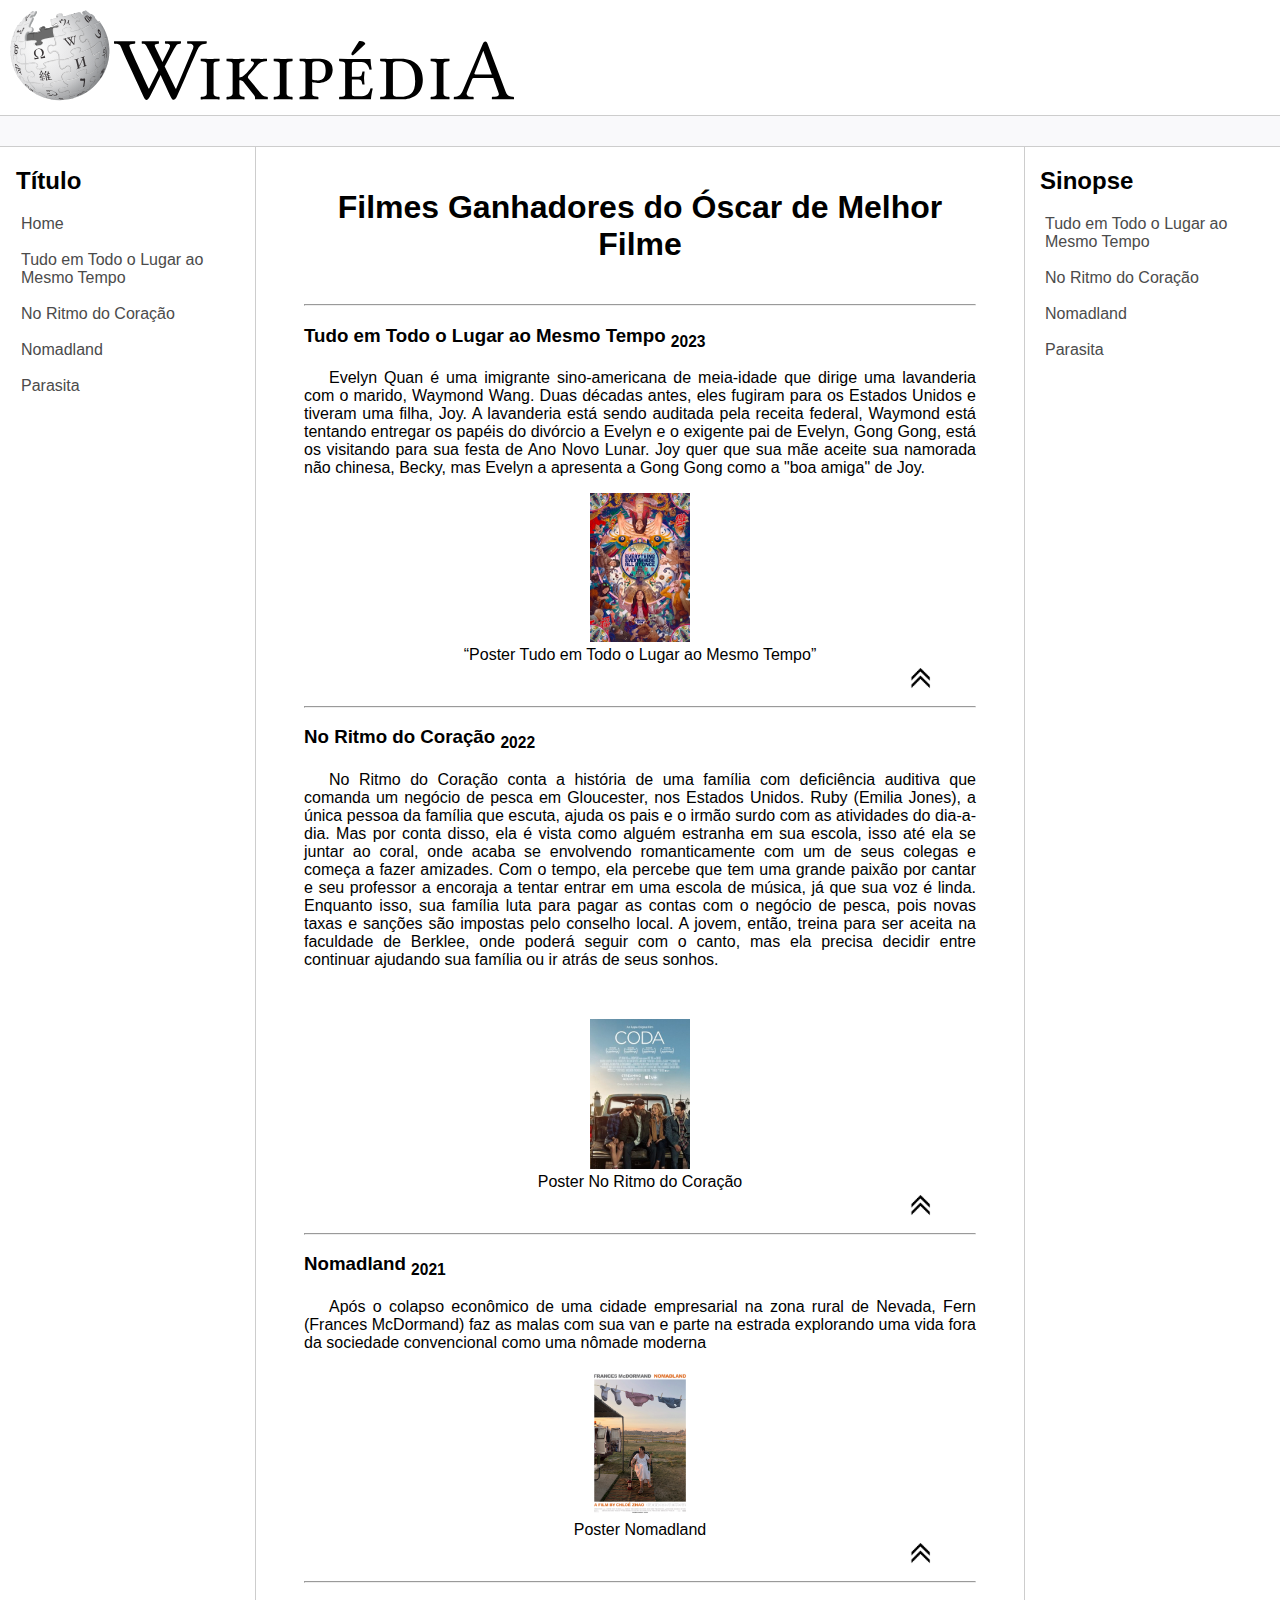
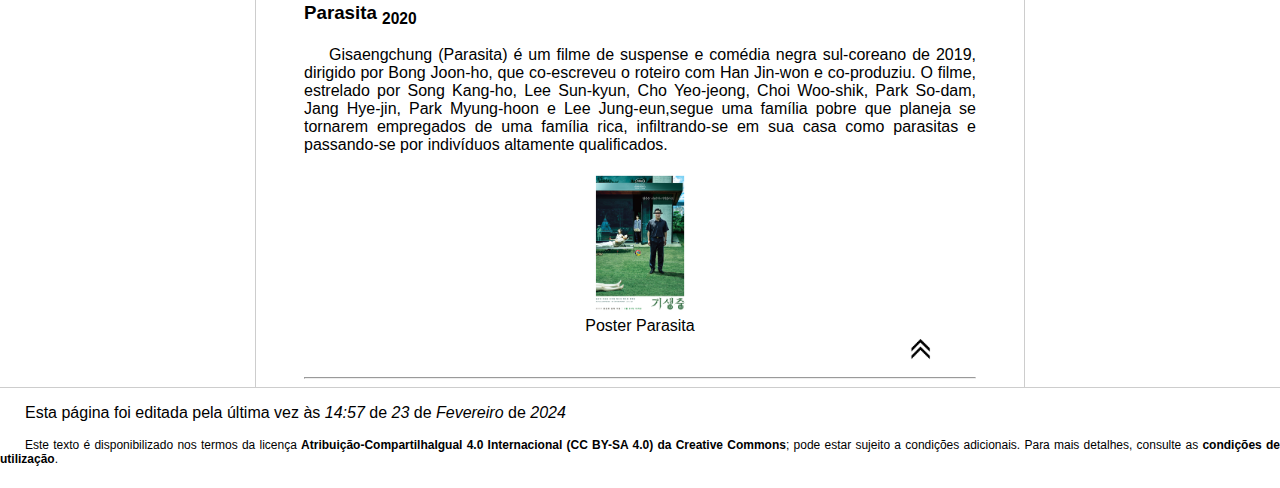
<file: index.html>
<!DOCTYPE html>
<html lang="pt-br">
<head>
    <meta charset="UTF-8">
    <meta name="viewport" content="width=device-width, initial-scale=1.0">
    <title>Pagina Principal</title>
    <link rel="stylesheet" href="assets/css/style.css">
</head>
<body>
    <header id="header">   
        <section class="logo">
            <img src="assets/images/Wikipedia-logo-v2.svg" width="100" alt="Logotipo Wikipedia">
            <img src="assets/images/logo.svg" width="400" alt="Wikipedia"/>
        </section>
    </header>

    <div class="bar"></div>

    <section class="content">
        <nav class="sidebar">
            <h2>Título</h2>
            <ul>
                <li><a href="index.html">Home</a></li><br>
                <li><a href="all.html">Tudo em Todo o Lugar ao Mesmo Tempo</a></li><br>
                <li><a href="rhythm.html">No Ritmo do Coração</a></li><br>
                <li><a href="noma.html">Nomadland</a></li><br>
                <li><a href="para.html">Parasita</a></li><br>
            </ul>
        </nav>

        <main class="main">
            <h1 id="title" style="text-align: center; padding: 20px 0;">Filmes Ganhadores do Óscar de Melhor Filme </h1>
            <hr id="all">

            <h3 >Tudo em Todo o Lugar ao Mesmo Tempo <sub>2023</sub></h3>
            <p>Evelyn Quan é uma imigrante sino-americana de meia-idade que dirige uma lavanderia com o marido, Waymond Wang. Duas décadas antes, eles fugiram para os Estados Unidos e tiveram uma filha, Joy. A lavanderia está sendo auditada pela receita federal, Waymond está tentando entregar os papéis do divórcio a Evelyn e o exigente pai de Evelyn, Gong Gong, está os visitando para sua festa de Ano Novo Lunar. Joy quer que sua mãe aceite sua namorada não chinesa, Becky, mas Evelyn a apresenta a Gong Gong como a "boa amiga" de Joy.</p>
            <figure>
                <img src="assets/images/Everything_poster.jpg" width="100" alt="poster do filme do Tudo em Todo o Lugar ao Mesmo Tempo">
                <figcaption><q>Poster Tudo em Todo o Lugar ao Mesmo Tempo</q></figcaption>
                <a href="#header" style="float: right;"><img style="width: 30px;" src="assets/images/seta-cima.png" alt="Click para voltar ao início da tela" srcset=""></a>
            </figure><br>
            <hr id="rhythm">

            <h3 >No Ritmo do Coração <sub>2022</sub></h3>
            <p>No Ritmo do Coração conta a história de uma família com deficiência auditiva que comanda um negócio de pesca em Gloucester, nos Estados Unidos. Ruby (Emilia Jones), a única pessoa da família que escuta, ajuda os pais e o irmão surdo com as atividades do dia-a-dia. Mas por conta disso, ela é vista como alguém estranha em sua escola, isso até ela se juntar ao coral, onde acaba se envolvendo romanticamente com um de seus colegas e começa a fazer amizades. Com o tempo, ela percebe que tem uma grande paixão por cantar e seu professor a encoraja a tentar entrar em uma escola de música, já que sua voz é linda. Enquanto isso, sua família luta para pagar as contas com o negócio de pesca, pois novas taxas e sanções são impostas pelo conselho local. A jovem, então, treina para ser aceita na faculdade de Berklee, onde poderá seguir com o canto, mas ela precisa decidir entre continuar ajudando sua família ou ir atrás de seus sonhos.</p><br>
            <figure>
                <img src="assets/images/Coda_poster.jpg" width="100" alt="poster do filme do No Ritmo do Coração ">
                <figcaption>Poster No Ritmo do Coração</figcaption>
                <a href="#header" style="float: right;"><img style="width: 30px;" src="assets/images/seta-cima.png" alt="Click para voltar ao início da tela" srcset=""></a>
            </figure><br>
            <hr id="noma">

            <h3>Nomadland <sub>2021</sub></h3>
            <p>Após o colapso econômico de uma cidade empresarial na zona rural de Nevada, Fern (Frances McDormand) faz as malas com sua van e parte na estrada explorando uma vida fora da sociedade convencional como uma nômade moderna</p>
            <figure>
                <img src="assets/images/Nomadland_poster.png" width="100" alt="poster do filme do Nomadland">
                <figcaption>Poster Nomadland</figcaption>
                <a href="#header" style="float: right;"><img style="width: 30px;" src="assets/images/seta-cima.png" alt="Click para voltar ao início da tela" srcset=""></a>
            </figure><br>
            <hr id="para">

            <h3>Parasita <sub>2020</sub></h3>
            <p>Gisaengchung (Parasita) é um filme de suspense e comédia negra sul-coreano de 2019, dirigido por Bong Joon-ho, que co-escreveu o roteiro com Han Jin-won e co-produziu. O filme, estrelado por Song Kang-ho, Lee Sun-kyun, Cho Yeo-jeong, Choi Woo-shik, Park So-dam, Jang Hye-jin, Park Myung-hoon e Lee Jung-eun,segue uma família pobre que planeja se tornarem empregados de uma família rica, infiltrando-se em sua casa como parasitas e passando-se por indivíduos altamente qualificados.</p>
            <figure>
                <img src="assets/images/Parasite_poster.jpg" width="100" alt="poster do filme do Parasita">
                <figcaption>Poster Parasita</figcaption>
                <a href="#header" style="float: right;"><img style="width: 30px;" src="assets/images/seta-cima.png" alt="Click para voltar ao início da tela" srcset=""></a>
            </figure><br>
            <hr>

        </main>

        <article class="anchors">
            <h2>Sinopse</h2>
            <nav>
            <ul>
                <li><a href="#all">Tudo em Todo o Lugar ao Mesmo Tempo</a></li><br>
                <li><a href="#rhythm">No Ritmo do Coração</a></li><br>
                <li><a href="#noma">Nomadland</a></li><br>
                <li><a href="#para">Parasita</a></li><br>
            </ul>
            </nav>
        </article>
    </section>

    <footer class="footer">
        <section>
            <p>Esta página foi editada pela última vez às <i>14:57</i> de <i>23</i> de <i>Fevereiro</i> de <i>2024</i> </p>
            <p style="font-size: 12px;">Este texto é disponibilizado nos termos da licença <b>Atribuição-CompartilhaIgual 4.0 Internacional (CC BY-SA 4.0) da Creative Commons</b>; pode estar sujeito a condições adicionais. Para mais detalhes, consulte as <b>condições de utilização</b>.</p>
        </section>  
    </footer>
</body>
</html>
</file>
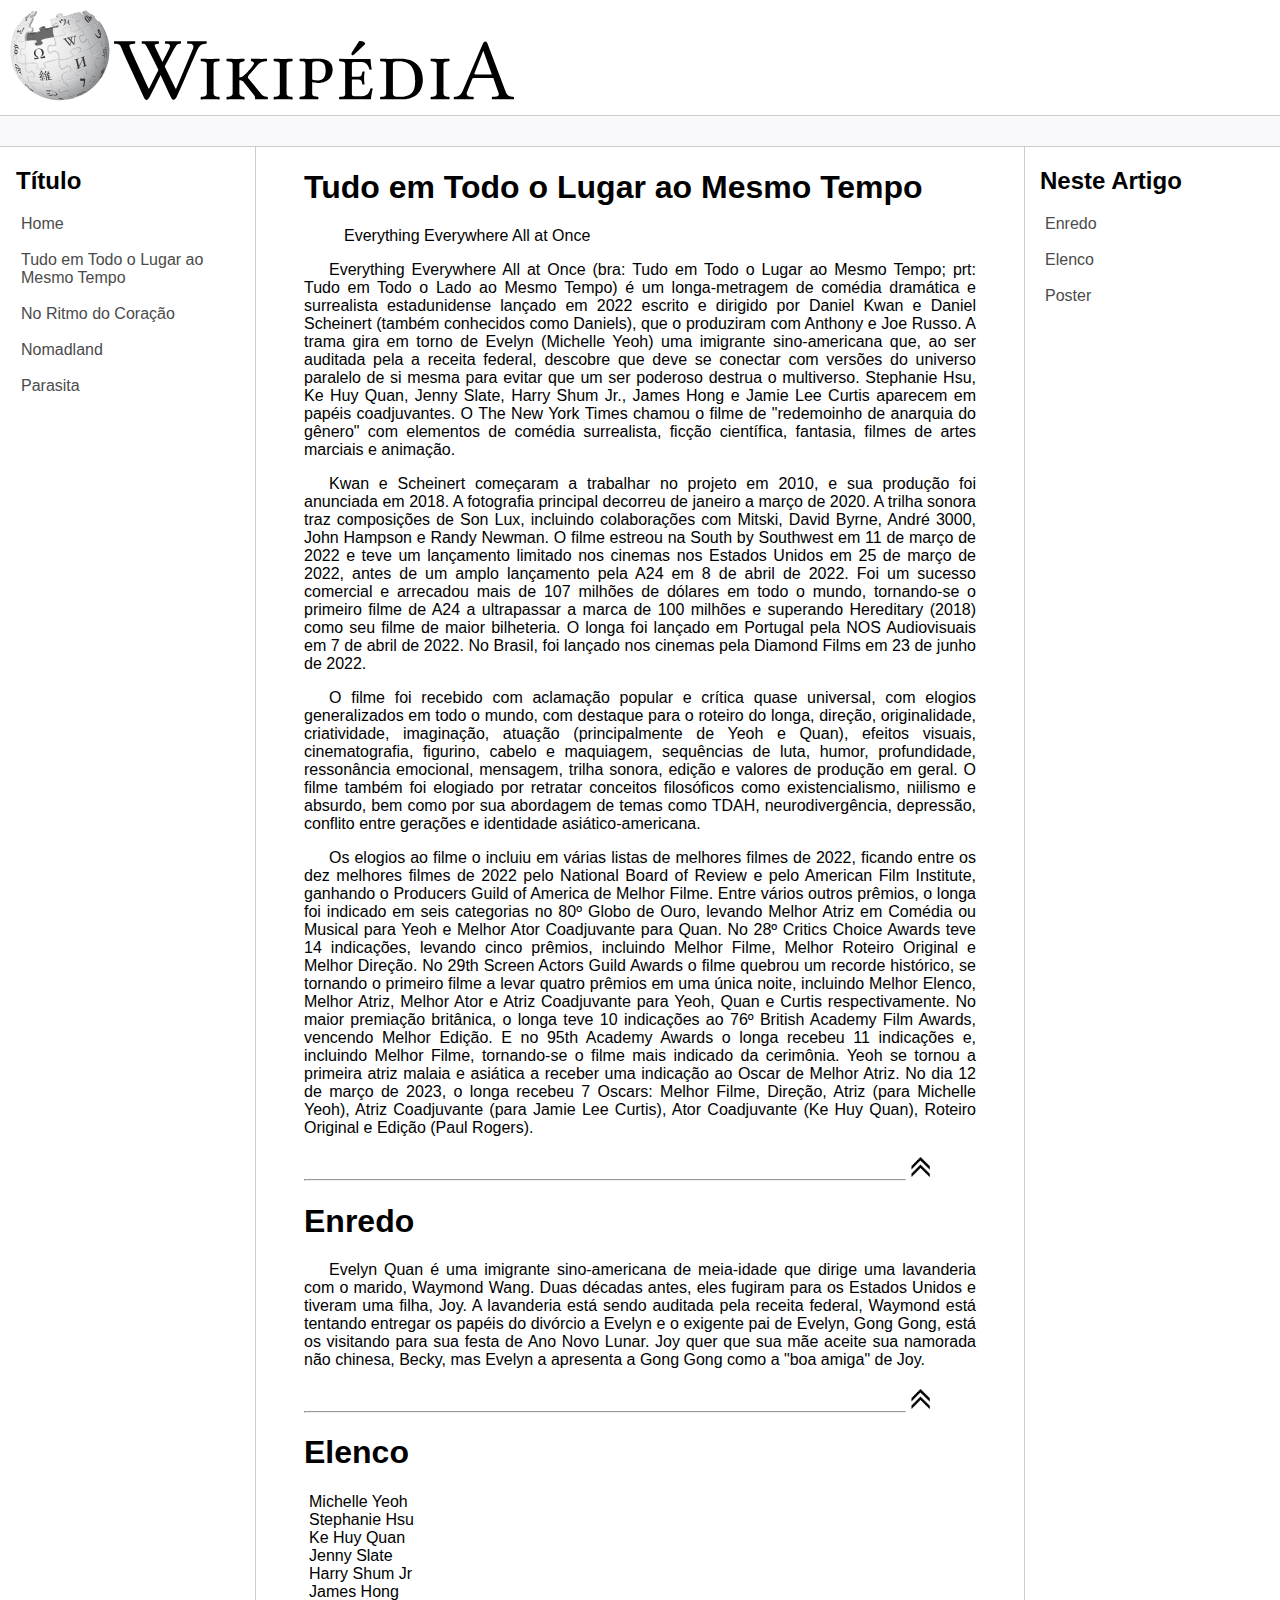
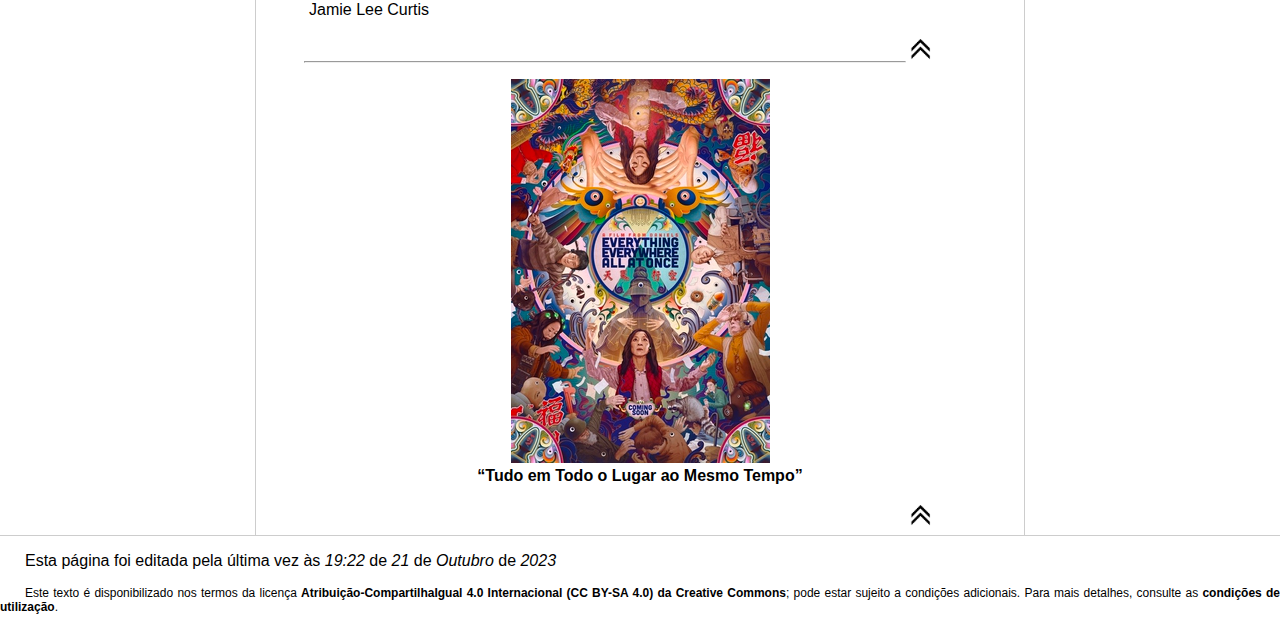
<file: all.html>
<!DOCTYPE html>
<html lang="pt-br">
<head>
    <meta charset="UTF-8">
    <meta http-equiv="X-UA-Compatible" content="IE=edge">
    <meta name="viewport" content="width=device-width, initial-scale=1.0">
    <title>Tudo em Todo o Lugar ao Mesmo Tempo</title>
    <link rel="stylesheet" href="assets/css/style.css">
</head>
<body>

    <header id="header">   
        <section class="logo">
            <img src="assets/images/Wikipedia-logo-v2.svg" width="100" alt="Logotipo Wikipedia"/>
            <img src="assets/images/logo.svg" width="400"/>
        </section>
    </header>

    <div class="bar"></div>

    <section class="content">
        <nav class="sidebar">
            <h2>Título</h2>
                <ul>
                    <li><a href="index.html">Home</a></li><br>
                    <li><a href="all.html">Tudo em Todo o Lugar ao Mesmo Tempo</a></li><br>
                    <li><a href="rhythm.html">No Ritmo do Coração</a></li><br>
                    <li><a href="noma.html">Nomadland</a></li><br>
                    <li><a href="para.html">Parasita</a></li><br>
                </ul>
        </nav>

        <main class="main">
            <h1>Tudo em Todo o Lugar ao Mesmo Tempo</h1>
            <blockquote>Everything Everywhere All at Once</blockquote>

            <p>Everything Everywhere All at Once (bra: Tudo em Todo o Lugar ao Mesmo Tempo; prt: Tudo em Todo o Lado ao Mesmo Tempo) é um longa-metragem de comédia dramática e surrealista estadunidense lançado em 2022 escrito e dirigido por Daniel Kwan e Daniel Scheinert (também conhecidos como Daniels), que o produziram com Anthony e Joe Russo. A trama gira em torno de Evelyn (Michelle Yeoh) uma imigrante sino-americana que, ao ser auditada pela a receita federal, descobre que deve se conectar com versões do universo paralelo de si mesma para evitar que um ser poderoso destrua o multiverso. Stephanie Hsu, Ke Huy Quan, Jenny Slate, Harry Shum Jr., James Hong e Jamie Lee Curtis aparecem em papéis coadjuvantes. O The New York Times chamou o filme de "redemoinho de anarquia do gênero" com elementos de comédia surrealista, ficção científica, fantasia, filmes de artes marciais e animação.</p>

            <p>Kwan e Scheinert começaram a trabalhar no projeto em 2010, e sua produção foi anunciada em 2018. A fotografia principal decorreu de janeiro a março de 2020. A trilha sonora traz composições de Son Lux, incluindo colaborações com Mitski, David Byrne, André 3000, John Hampson e Randy Newman. O filme estreou na South by Southwest em 11 de março de 2022 e teve um lançamento limitado nos cinemas nos Estados Unidos em 25 de março de 2022, antes de um amplo lançamento pela A24 em 8 de abril de 2022. Foi um sucesso comercial e arrecadou mais de 107 milhões de dólares em todo o mundo, tornando-se o primeiro filme de A24 a ultrapassar a marca de 100 milhões e superando Hereditary (2018) como seu filme de maior bilheteria. O longa foi lançado em Portugal pela NOS Audiovisuais em 7 de abril de 2022. No Brasil, foi lançado nos cinemas pela Diamond Films em 23 de junho de 2022.</p>

            <p>O filme foi recebido com aclamação popular e crítica quase universal, com elogios generalizados em todo o mundo, com destaque para o roteiro do longa, direção, originalidade, criatividade, imaginação, atuação (principalmente de Yeoh e Quan), efeitos visuais, cinematografia, figurino, cabelo e maquiagem, sequências de luta, humor, profundidade, ressonância emocional, mensagem, trilha sonora, edição e valores de produção em geral. O filme também foi elogiado por retratar conceitos filosóficos como existencialismo, niilismo e absurdo, bem como por sua abordagem de temas como TDAH, neurodivergência, depressão, conflito entre gerações e identidade asiático-americana.</p>

            <p>Os elogios ao filme o incluiu em várias listas de melhores filmes de 2022, ficando entre os dez melhores filmes de 2022 pelo National Board of Review e pelo American Film Institute, ganhando o Producers Guild of America de Melhor Filme. Entre vários outros prêmios, o longa foi indicado em seis categorias no 80º Globo de Ouro, levando Melhor Atriz em Comédia ou Musical para Yeoh e Melhor Ator Coadjuvante para Quan. No 28º Critics Choice Awards teve 14 indicações, levando cinco prêmios, incluindo Melhor Filme, Melhor Roteiro Original e Melhor Direção. No 29th Screen Actors Guild Awards o filme quebrou um recorde histórico, se tornando o primeiro filme a levar quatro prêmios em uma única noite, incluindo Melhor Elenco, Melhor Atriz, Melhor Ator e Atriz Coadjuvante para Yeoh, Quan e Curtis respectivamente. No maior premiação britânica, o longa teve 10 indicações ao 76º British Academy Film Awards, vencendo Melhor Edição. E no 95th Academy Awards o longa recebeu 11 indicações e, incluindo Melhor Filme, tornando-se o filme mais indicado da cerimônia. Yeoh se tornou a primeira atriz malaia e asiática a receber uma indicação ao Oscar de Melhor Atriz. No dia 12 de março de 2023, o longa recebeu 7 Oscars: Melhor Filme, Direção, Atriz (para Michelle Yeoh), Atriz Coadjuvante (para Jamie Lee Curtis), Ator Coadjuvante (Ke Huy Quan), Roteiro Original e Edição (Paul Rogers).</p>
            <figure>
                <a href="#header" style="float: right;"><img style="width: 30px;" src="assets/images/seta-cima.png" alt="Click para voltar ao início da tela" /></a>
            </figure><br>
            <hr id="plot">

            <h1>Enredo</h1>
            <p>Evelyn Quan é uma imigrante sino-americana de meia-idade que dirige uma lavanderia com o marido, Waymond Wang. Duas décadas antes, eles fugiram para os Estados Unidos e tiveram uma filha, Joy. A lavanderia está sendo auditada pela receita federal, Waymond está tentando entregar os papéis do divórcio a Evelyn e o exigente pai de Evelyn, Gong Gong, está os visitando para sua festa de Ano Novo Lunar. Joy quer que sua mãe aceite sua namorada não chinesa, Becky, mas Evelyn a apresenta a Gong Gong como a "boa amiga" de Joy.</p>
            <figure>
                <a href="#header" style="float: right;"><img style="width: 30px;" src="assets/images/seta-cima.png" alt="Click para voltar ao início da tela" /></a>
            </figure><br>
            <hr id="cast">

            <h1>Elenco</h1>
            <ul>
                <li>Michelle Yeoh</li>
                <li>Stephanie Hsu</li>
                <li>Ke Huy Quan</li>
                <li>Jenny Slate</li>
                <li>Harry Shum Jr</li>
                <li>James Hong</li>
                <li>Jamie Lee Curtis</li>
            </ul>
            <figure>
                <a href="#header" style="float: right;"><img style="width: 30px;" src="assets/images/seta-cima.png" alt="Click para voltar ao início da tela"/></a>
            </figure><br>
            <hr>

            <figure id="poster">
                <img src="assets/images/Everything_poster.jpg" alt="Poster Tudo em Todo o Lugar ao Mesmo Tempo"/>
                <figcaption><strong><q>Tudo em Todo o Lugar ao Mesmo Tempo</q></strong></figcaption>
            </figure>
            <figure>
                <a href="#header" style="float: right;"><img style="width: 30px;" src="assets/images/seta-cima.png" alt="Click para voltar ao início da tela"/></a>
            </figure><br>
            
        </main>

        <article class="anchors">
            <nav>
                <h2>Neste Artigo</h2>
                <ul>
                <li><a href="#plot">Enredo </a></li><br>
                <li><a href="#cast">Elenco </a></li><br>
                <li><a href="#poster">Poster</a></li>
                </ul>
            </nav>
        </article>
        
    </section>
   
    <footer class="footer">
        <section>
            <p>Esta página foi editada pela última vez às <i>19:22</i> de <i>21</i> de <i>Outubro</i> de <i>2023</i> </p>
            <p style="font-size: 12px;">Este texto é disponibilizado nos termos da licença <b>Atribuição-CompartilhaIgual 4.0 Internacional (CC BY-SA 4.0) da Creative Commons</b>; pode estar sujeito a condições adicionais. Para mais detalhes, consulte as <b>condições de utilização</b>.</p>
        </section>  
</body>
</html>
</file>
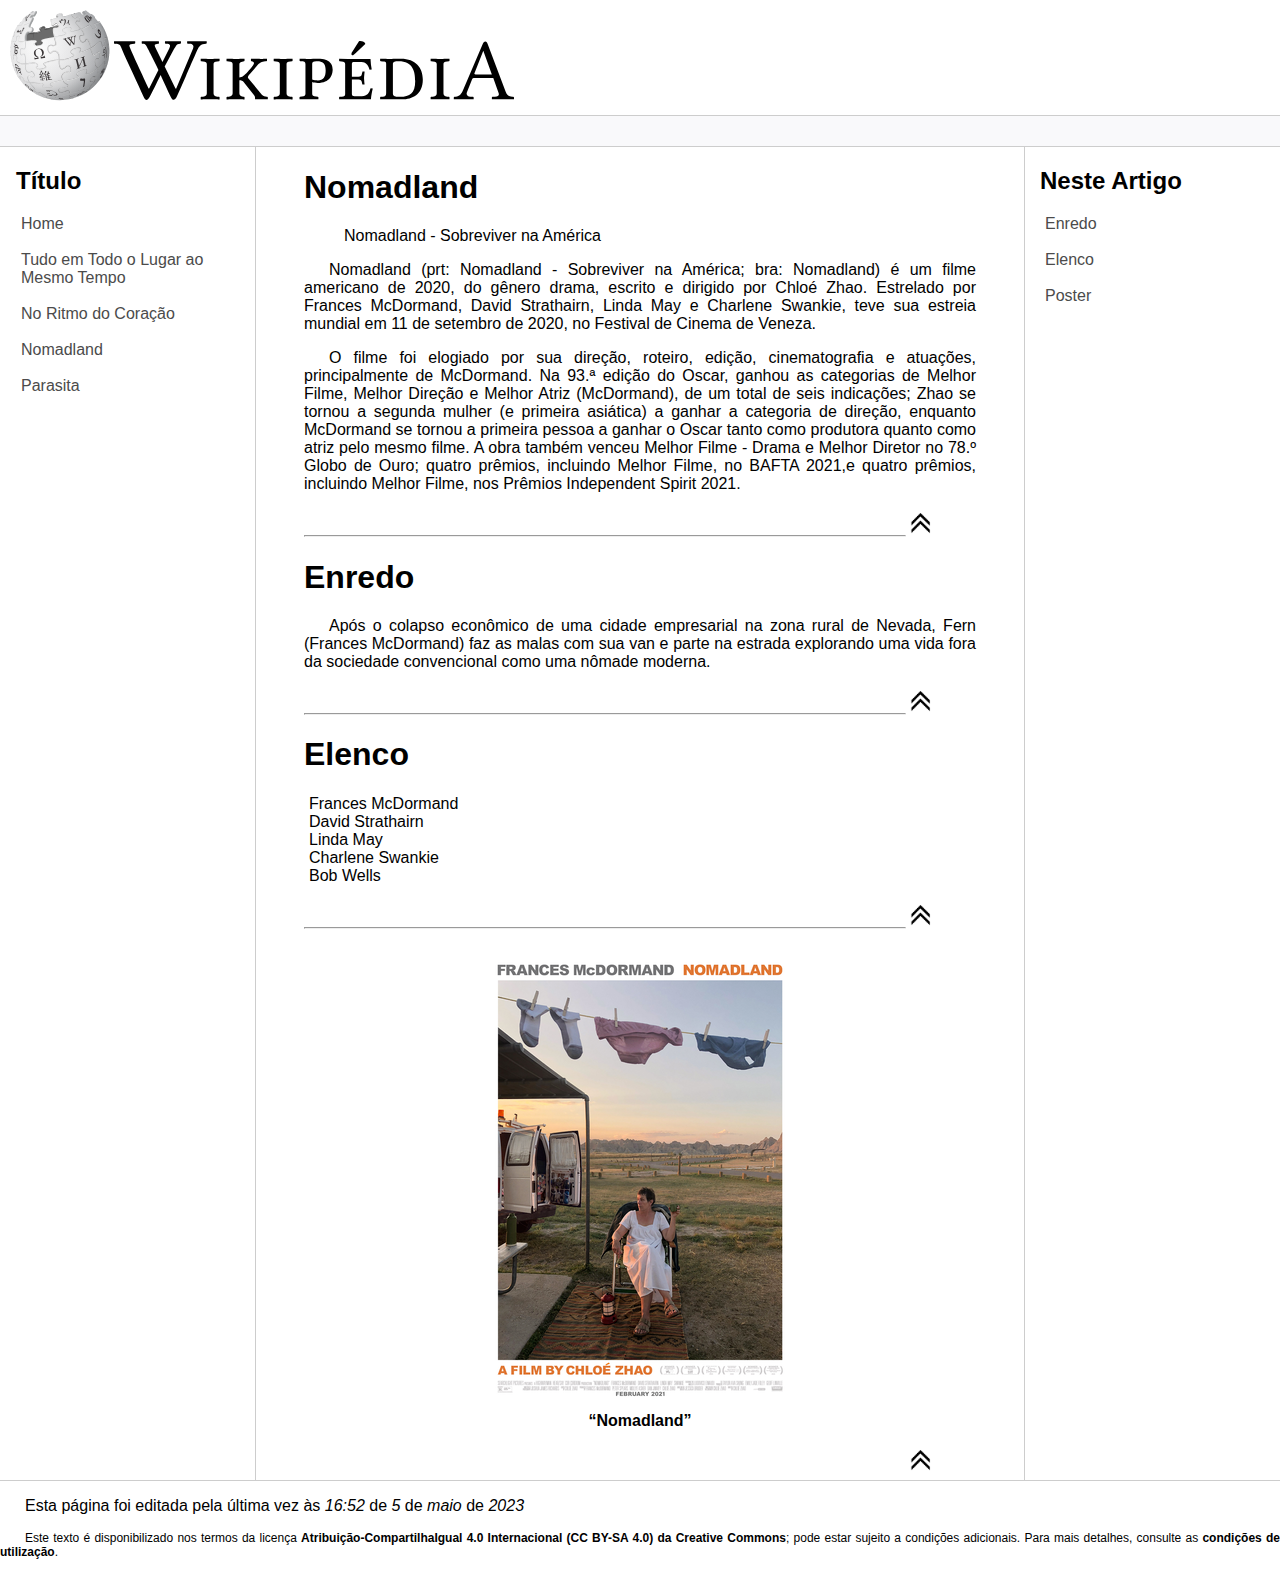
<file: noma.html>
<!DOCTYPE html>
<html lang="pt-br">
<head>
    <meta charset="UTF-8">
    <meta http-equiv="X-UA-Compatible" content="IE=edge">
    <meta name="viewport" content="width=device-width, initial-scale=1.0">
    <title>Nomadland</title>
    <link rel="stylesheet" href="assets/css/style.css">
</head>
<body>

    <header id="header">   
        <section class="logo">
            <img src="assets/images/Wikipedia-logo-v2.svg" width="100" alt="Logotipo Wikipedia"/>
            <img src="assets/images/logo.svg" width="400"/>
        </section>
    </header>

    <div class="bar"></div>

    <section class="content">
        <nav class="sidebar">
            <h2>Título</h2>
            <ul>
                <li><a href="index.html">Home</a></li><br>
                <li><a href="all.html">Tudo em Todo o Lugar ao Mesmo Tempo</a></li><br>
                <li><a href="rhythm.html">No Ritmo do Coração</a></li><br>
                <li><a href="noma.html">Nomadland</a></li><br>
                <li><a href="para.html">Parasita</a></li><br>
            </ul>
        </nav>

        <main class="main">
            <h1>Nomadland</h1>
            <blockquote>Nomadland - Sobreviver na América</blockquote>

            <p>Nomadland (prt: Nomadland - Sobreviver na América; bra: Nomadland) é um filme americano de 2020, do gênero drama, escrito e dirigido por Chloé Zhao. Estrelado por Frances McDormand, David Strathairn, Linda May e Charlene Swankie, teve sua estreia mundial em 11 de setembro de 2020, no Festival de Cinema de Veneza.</p>

            <p>O filme foi elogiado por sua direção, roteiro, edição, cinematografia e atuações, principalmente de McDormand. Na 93.ª edição do Oscar, ganhou as categorias de Melhor Filme, Melhor Direção e Melhor Atriz (McDormand), de um total de seis indicações; Zhao se tornou a segunda mulher (e primeira asiática) a ganhar a categoria de direção, enquanto McDormand se tornou a primeira pessoa a ganhar o Oscar tanto como produtora quanto como atriz pelo mesmo filme. A obra também venceu Melhor Filme - Drama e Melhor Diretor no 78.º Globo de Ouro; quatro prêmios, incluindo Melhor Filme, no BAFTA 2021,e quatro prêmios, incluindo Melhor Filme, nos Prêmios Independent Spirit 2021.</p>

            <figure>
                <a href="#header" style="float: right;"><img style="width: 30px;" src="assets/images/seta-cima.png" alt="Click para voltar ao início da tela"/></a>
            </figure><br>
            <hr id="plot">

            <h1>Enredo</h1>
            <p>Após o colapso econômico de uma cidade empresarial na zona rural de Nevada, Fern (Frances McDormand) faz as malas com sua van e parte na estrada explorando uma vida fora da sociedade convencional como uma nômade moderna.</p>
            <figure>
                <a href="#header" style="float: right;"><img style="width: 30px;" src="assets/images/seta-cima.png" alt="Click para voltar ao início da tela"/></a>
            </figure><br>
            <hr id="cast">

            <h1>Elenco</h1>
            <ul>
                <li>Frances McDormand</li>
                <li>David Strathairn</li>
                <li>Linda May</li>
                <li>Charlene Swankie</li>
                <li>Bob Wells</li>
            </ul>
            <figure>
                <a href="#header" style="float: right;"><img style="width: 30px;" src="assets/images/seta-cima.png" alt="Click para voltar ao início da tela"/></a>
            </figure><br>
            <hr id="poster">

            <figure>
                <img src="assets/images/Nomadland_poster.png" alt="Poster Nomadland"/>
                <figcaption><strong><q>Nomadland</q></strong></figcaption>
            </figure>
            <figure>
                <a href="#header" style="float: right;"><img style="width: 30px;" src="assets/images/seta-cima.png" alt="Click para voltar ao início da tela"/></a>
            </figure><br>
            
        </main>

        <article class="anchors">
            <nav>
                <h2>Neste Artigo</h2>
                <ul>
                <li><a href="#plot">Enredo </a></li><br>
                <li><a href="#cast">Elenco </a></li><br>
                <li><a href="#poster">Poster</a></li>
                </ul>
            </nav>
        </article>
    </section>

    <footer class="footer">
        <section>
            <p>Esta página foi editada pela última vez às <i>16:52</i> de <i>5</i> de <i>maio</i> de <i>2023</i> </p>
            <p style="font-size: 12px;">Este texto é disponibilizado nos termos da licença <b>Atribuição-CompartilhaIgual 4.0 Internacional (CC BY-SA 4.0) da Creative Commons</b>; pode estar sujeito a condições adicionais. Para mais detalhes, consulte as <b>condições de utilização</b>.</p>
        </section>  
</body>
</html>
</file>
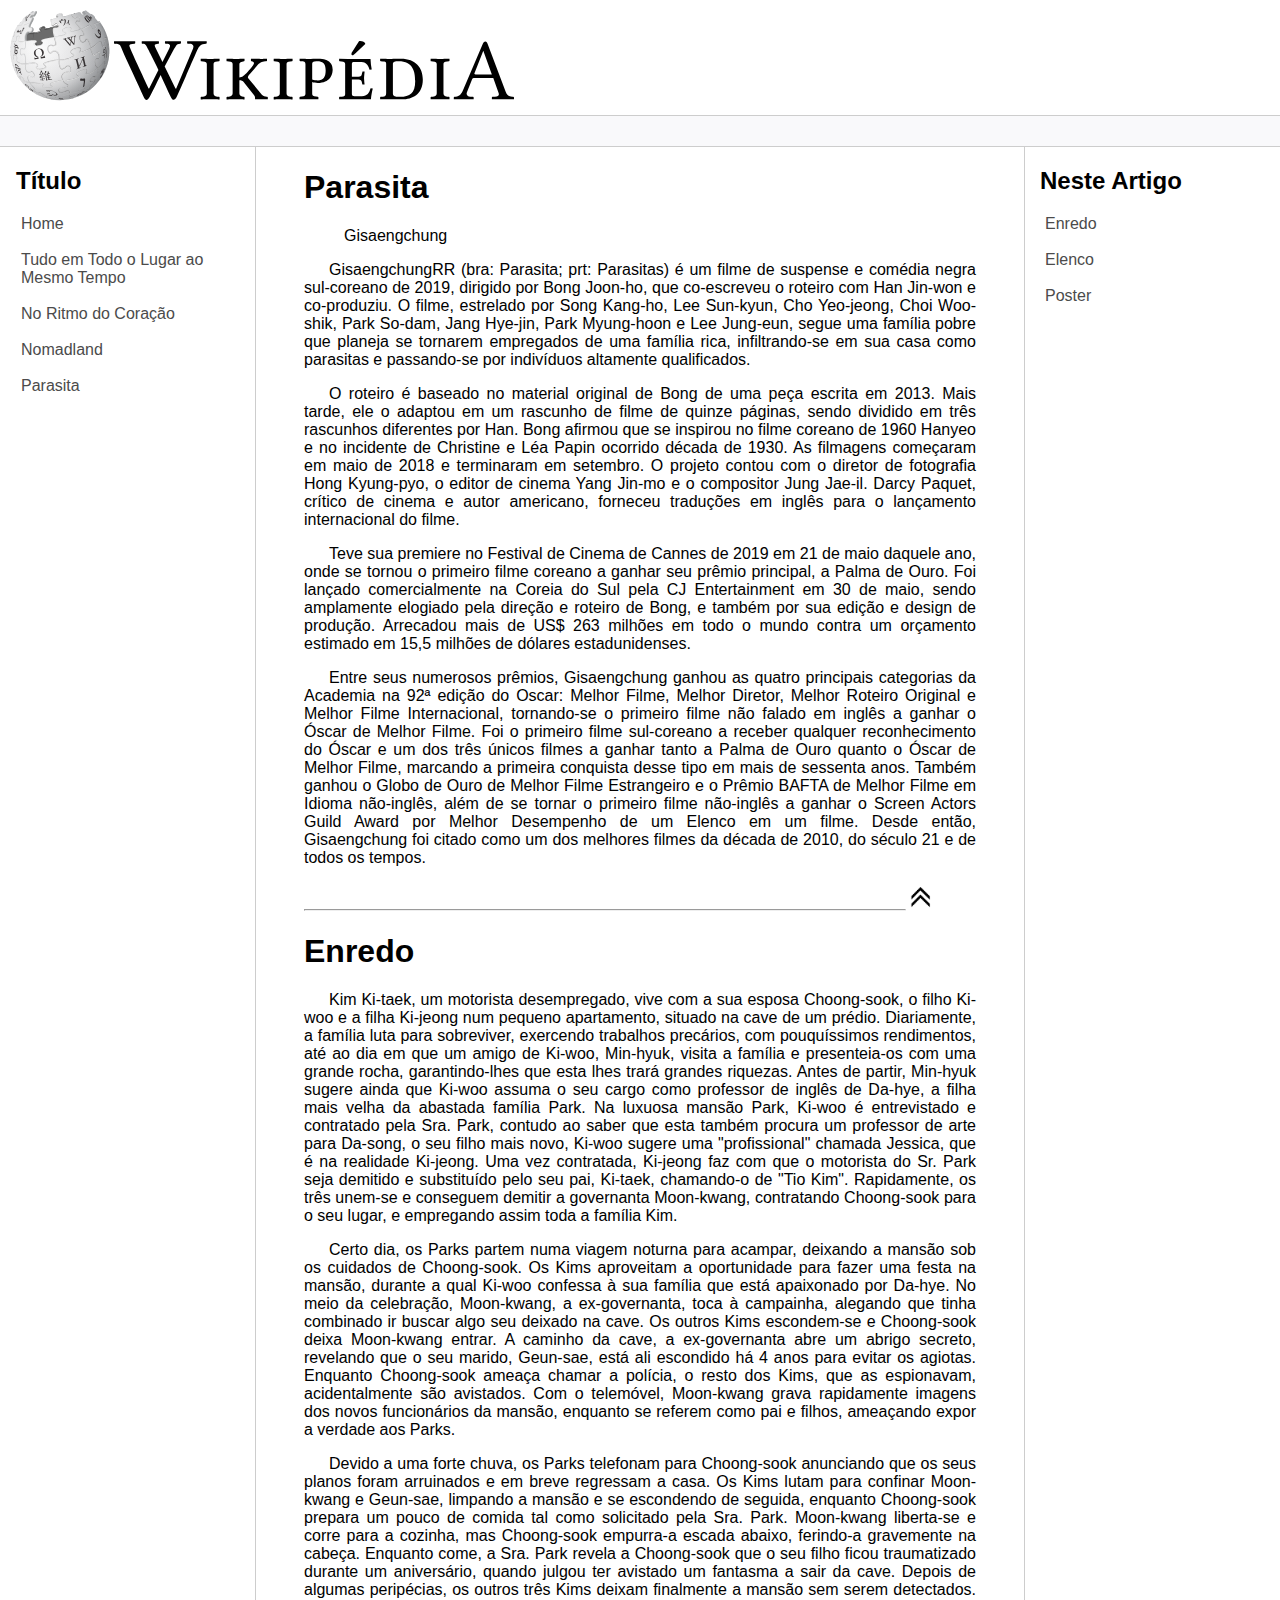
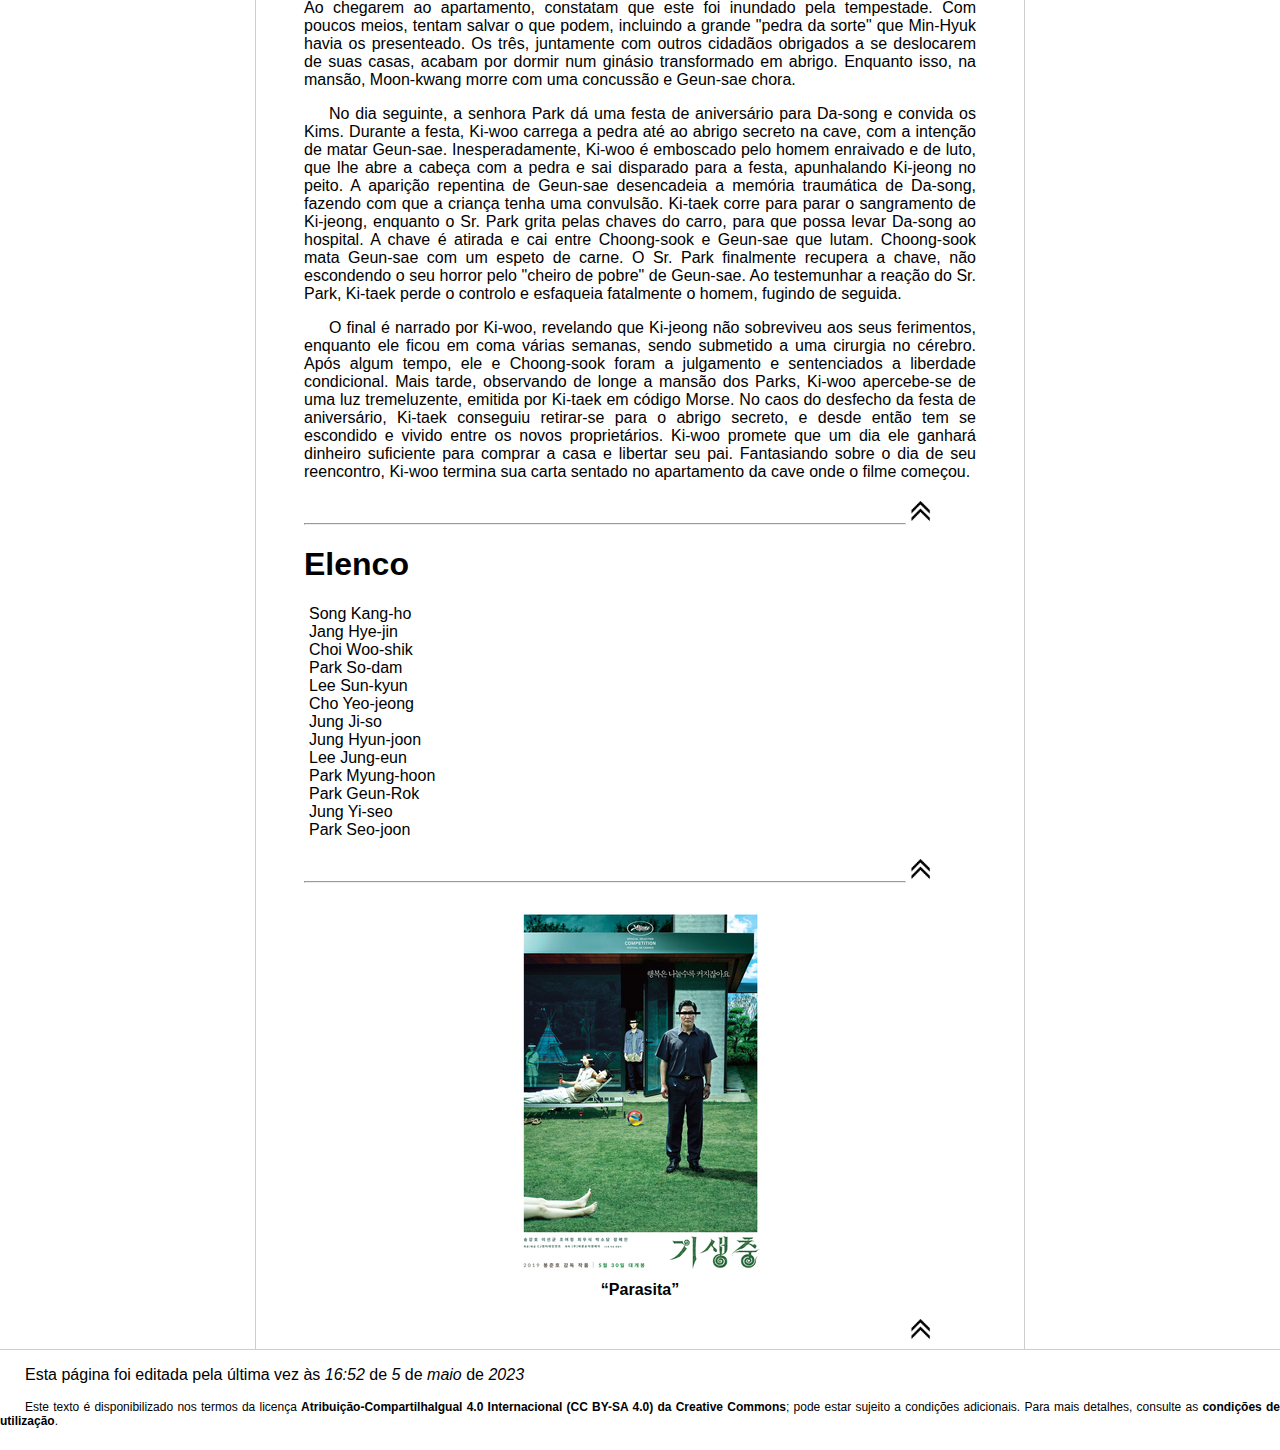
<file: para.html>
<!DOCTYPE html>
<html lang="pt-br">
<head>
    <meta charset="UTF-8">
    <meta http-equiv="X-UA-Compatible" content="IE=edge">
    <meta name="viewport" content="width=device-width, initial-scale=1.0">
    <title>Parasita</title>
    <link rel="stylesheet" href="assets/css/style.css">
</head>
<body>

    <header id="header">   
        <section class="logo">
            <img src="assets/images/Wikipedia-logo-v2.svg" width="100" alt="Logotipo Wikipedia"/>
            <img src="assets/images/logo.svg" width="400"/>
        </section>
    </header>

    <div class="bar"></div>

    <section class="content">
        <nav class="sidebar">
            <h2>Título</h2>
            <ul>
                <li><a href="index.html">Home</a></li><br>
                <li><a href="all.html">Tudo em Todo o Lugar ao Mesmo Tempo</a></li><br>
                <li><a href="rhythm.html">No Ritmo do Coração</a></li><br>
                <li><a href="noma.html">Nomadland</a></li><br>
                <li><a href="para.html">Parasita</a></li><br>
            </ul>
        </nav>

        <main class="main">
            <h1>Parasita</h1>
            <blockquote>Gisaengchung</blockquote>

            <p>GisaengchungRR (bra: Parasita; prt: Parasitas) é um filme de suspense e comédia negra sul-coreano de 2019, dirigido por Bong Joon-ho, que co-escreveu o roteiro com Han Jin-won e co-produziu. O filme, estrelado por Song Kang-ho, Lee Sun-kyun, Cho Yeo-jeong, Choi Woo-shik, Park So-dam, Jang Hye-jin, Park Myung-hoon e Lee Jung-eun, segue uma família pobre que planeja se tornarem empregados de uma família rica, infiltrando-se em sua casa como parasitas e passando-se por indivíduos altamente qualificados.</p>

            <p>O roteiro é baseado no material original de Bong de uma peça escrita em 2013. Mais tarde, ele o adaptou em um rascunho de filme de quinze páginas, sendo dividido em três rascunhos diferentes por Han. Bong afirmou que se inspirou no filme coreano de 1960 Hanyeo e no incidente de Christine e Léa Papin ocorrido década de 1930. As filmagens começaram em maio de 2018 e terminaram em setembro. O projeto contou com o diretor de fotografia Hong Kyung-pyo, o editor de cinema Yang Jin-mo e o compositor Jung Jae-il. Darcy Paquet, crítico de cinema e autor americano, forneceu traduções em inglês para o lançamento internacional do filme.</p>

            <p>Teve sua premiere no Festival de Cinema de Cannes de 2019 em 21 de maio daquele ano, onde se tornou o primeiro filme coreano a ganhar seu prêmio principal, a Palma de Ouro. Foi lançado comercialmente na Coreia do Sul pela CJ Entertainment em 30 de maio, sendo amplamente elogiado pela direção e roteiro de Bong, e também por sua edição e design de produção. Arrecadou mais de US$ 263 milhões em todo o mundo contra um orçamento estimado em 15,5 milhões de dólares estadunidenses.</p>

            <p>Entre seus numerosos prêmios, Gisaengchung ganhou as quatro principais categorias da Academia na 92ª edição do Oscar: Melhor Filme, Melhor Diretor, Melhor Roteiro Original e Melhor Filme Internacional, tornando-se o primeiro filme não falado em inglês a ganhar o Óscar de Melhor Filme. Foi o primeiro filme sul-coreano a receber qualquer reconhecimento do Óscar e um dos três únicos filmes a ganhar tanto a Palma de Ouro quanto o Óscar de Melhor Filme, marcando a primeira conquista desse tipo em mais de sessenta anos. Também ganhou o Globo de Ouro de Melhor Filme Estrangeiro e o Prêmio BAFTA de Melhor Filme em Idioma não-inglês, além de se tornar o primeiro filme não-inglês a ganhar o Screen Actors Guild Award por Melhor Desempenho de um Elenco em um filme. Desde então, Gisaengchung foi citado como um dos melhores filmes da década de 2010, do século 21 e de todos os tempos.</p>

            <figure>
                <a href="#header" style="float: right;"><img style="width: 30px;" src="assets/images/seta-cima.png" alt="Click para voltar ao início da tela"/></a>
            </figure><br>
            <hr id="plot">

            <h1>Enredo</h1>
            <p>Kim Ki-taek, um motorista desempregado, vive com a sua esposa Choong-sook, o filho Ki-woo e a filha Ki-jeong num pequeno apartamento, situado na cave de um prédio. Diariamente, a família luta para sobreviver, exercendo trabalhos precários, com pouquíssimos rendimentos, até ao dia em que um amigo de Ki-woo, Min-hyuk, visita a família e presenteia-os com uma grande rocha, garantindo-lhes que esta lhes trará grandes riquezas. Antes de partir, Min-hyuk sugere ainda que Ki-woo assuma o seu cargo como professor de inglês de Da-hye, a filha mais velha da abastada família Park. Na luxuosa mansão Park, Ki-woo é entrevistado e contratado pela Sra. Park, contudo ao saber que esta também procura um professor de arte para Da-song, o seu filho mais novo, Ki-woo sugere uma "profissional" chamada Jessica, que é na realidade Ki-jeong. Uma vez contratada, Ki-jeong faz com que o motorista do Sr. Park seja demitido e substituído pelo seu pai, Ki-taek, chamando-o de "Tio Kim". Rapidamente, os três unem-se e conseguem demitir a governanta Moon-kwang, contratando Choong-sook para o seu lugar, e empregando assim toda a família Kim.</p>
            <p>Certo dia, os Parks partem numa viagem noturna para acampar, deixando a mansão sob os cuidados de Choong-sook. Os Kims aproveitam a oportunidade para fazer uma festa na mansão, durante a qual Ki-woo confessa à sua família que está apaixonado por Da-hye. No meio da celebração, Moon-kwang, a ex-governanta, toca à campainha, alegando que tinha combinado ir buscar algo seu deixado na cave. Os outros Kims escondem-se e Choong-sook deixa Moon-kwang entrar. A caminho da cave, a ex-governanta abre um abrigo secreto, revelando que o seu marido, Geun-sae, está ali escondido há 4 anos para evitar os agiotas. Enquanto Choong-sook ameaça chamar a polícia, o resto dos Kims, que as espionavam, acidentalmente são avistados. Com o telemóvel, Moon-kwang grava rapidamente imagens dos novos funcionários da mansão, enquanto se referem como pai e filhos, ameaçando expor a verdade aos Parks.</p>
            <p>Devido a uma forte chuva, os Parks telefonam para Choong-sook anunciando que os seus planos foram arruinados e em breve regressam a casa. Os Kims lutam para confinar Moon-kwang e Geun-sae, limpando a mansão e se escondendo de seguida, enquanto Choong-sook prepara um pouco de comida tal como solicitado pela Sra. Park. Moon-kwang liberta-se e corre para a cozinha, mas Choong-sook empurra-a escada abaixo, ferindo-a gravemente na cabeça. Enquanto come, a Sra. Park revela a Choong-sook que o seu filho ficou traumatizado durante um aniversário, quando julgou ter avistado um fantasma a sair da cave. Depois de algumas peripécias, os outros três Kims deixam finalmente a mansão sem serem detectados. Ao chegarem ao apartamento, constatam que este foi inundado pela tempestade. Com poucos meios, tentam salvar o que podem, incluindo a grande "pedra da sorte" que Min-Hyuk havia os presenteado. Os três, juntamente com outros cidadãos obrigados a se deslocarem de suas casas, acabam por dormir num ginásio transformado em abrigo. Enquanto isso, na mansão, Moon-kwang morre com uma concussão e Geun-sae chora.</p>
            <p>No dia seguinte, a senhora Park dá uma festa de aniversário para Da-song e convida os Kims. Durante a festa, Ki-woo carrega a pedra até ao abrigo secreto na cave, com a intenção de matar Geun-sae. Inesperadamente, Ki-woo é emboscado pelo homem enraivado e de luto, que lhe abre a cabeça com a pedra e sai disparado para a festa, apunhalando Ki-jeong no peito. A aparição repentina de Geun-sae desencadeia a memória traumática de Da-song, fazendo com que a criança tenha uma convulsão. Ki-taek corre para parar o sangramento de Ki-jeong, enquanto o Sr. Park grita pelas chaves do carro, para que possa levar Da-song ao hospital. A chave é atirada e cai entre Choong-sook e Geun-sae que lutam. Choong-sook mata Geun-sae com um espeto de carne. O Sr. Park finalmente recupera a chave, não escondendo o seu horror pelo "cheiro de pobre" de Geun-sae. Ao testemunhar a reação do Sr. Park, Ki-taek perde o controlo e esfaqueia fatalmente o homem, fugindo de seguida.</p>
            <p>O final é narrado por Ki-woo, revelando que Ki-jeong não sobreviveu aos seus ferimentos, enquanto ele ficou em coma várias semanas, sendo submetido a uma cirurgia no cérebro. Após algum tempo, ele e Choong-sook foram a julgamento e sentenciados a liberdade condicional. Mais tarde, observando de longe a mansão dos Parks, Ki-woo apercebe-se de uma luz tremeluzente, emitida por Ki-taek em código Morse. No caos do desfecho da festa de aniversário, Ki-taek conseguiu retirar-se para o abrigo secreto, e desde então tem se escondido e vivido entre os novos proprietários. Ki-woo promete que um dia ele ganhará dinheiro suficiente para comprar a casa e libertar seu pai. Fantasiando sobre o dia de seu reencontro, Ki-woo termina sua carta sentado no apartamento da cave onde o filme começou.</p>

            <figure>
                <a href="#header" style="float: right;"><img style="width: 30px;" src="assets/images/seta-cima.png" alt="Click para voltar ao início da tela"/></a>
            </figure><br>
            <hr id="cast">

            <h1>Elenco</h1>
            <ul>
                <li>Song Kang-ho</li>
                <li>Jang Hye-jin</li>
                <li>Choi Woo-shik</li>
                <li>Park So-dam</li>
                <li>Lee Sun-kyun </li>
                <li>Cho Yeo-jeong</li>
                <li>Jung Ji-so</li>
                <li>Jung Hyun-joon</li>
                <li>Lee Jung-eun</li>
                <li>Park Myung-hoon</li>
                <li>Park Geun-Rok</li>
                <li>Jung Yi-seo</li>
                <li>Park Seo-joon</li>
            </ul>
            <figure>
                <a href="#header" style="float: right;"><img style="width: 30px;" src="assets/images/seta-cima.png" alt="Click para voltar ao início da tela"/></a>
            </figure><br>
            <hr id="poster">

            <figure>
                <img src="assets/images/Parasite_poster.jpg" alt="Poster Parasita"/>
                <figcaption><strong><q>Parasita</q></strong></figcaption>
            </figure>
            <figure>
                <a href="#header" style="float: right;"><img style="width: 30px;" src="assets/images/seta-cima.png" alt="Click para voltar ao início da tela"/></a>
            </figure><br>
        </main>

        <article class="anchors">
            <nav>
                <h2>Neste Artigo</h2>
                <ul>
                <li><a href="#plot">Enredo </a></li><br>
                <li><a href="#cast">Elenco </a></li><br>
                <li><a href="#poster">Poster</a></li>
                </ul>
            </nav>
        </article>
    </section>

    <footer class="footer">
        <section>
            <p>Esta página foi editada pela última vez às <i>16:52</i> de <i>5</i> de <i>maio</i> de <i>2023</i> </p>
            <p style="font-size: 12px;">Este texto é disponibilizado nos termos da licença <b>Atribuição-CompartilhaIgual 4.0 Internacional (CC BY-SA 4.0) da Creative Commons</b>; pode estar sujeito a condições adicionais. Para mais detalhes, consulte as <b>condições de utilização</b>.</p>
        </section>  
</body>
</html>
</file>
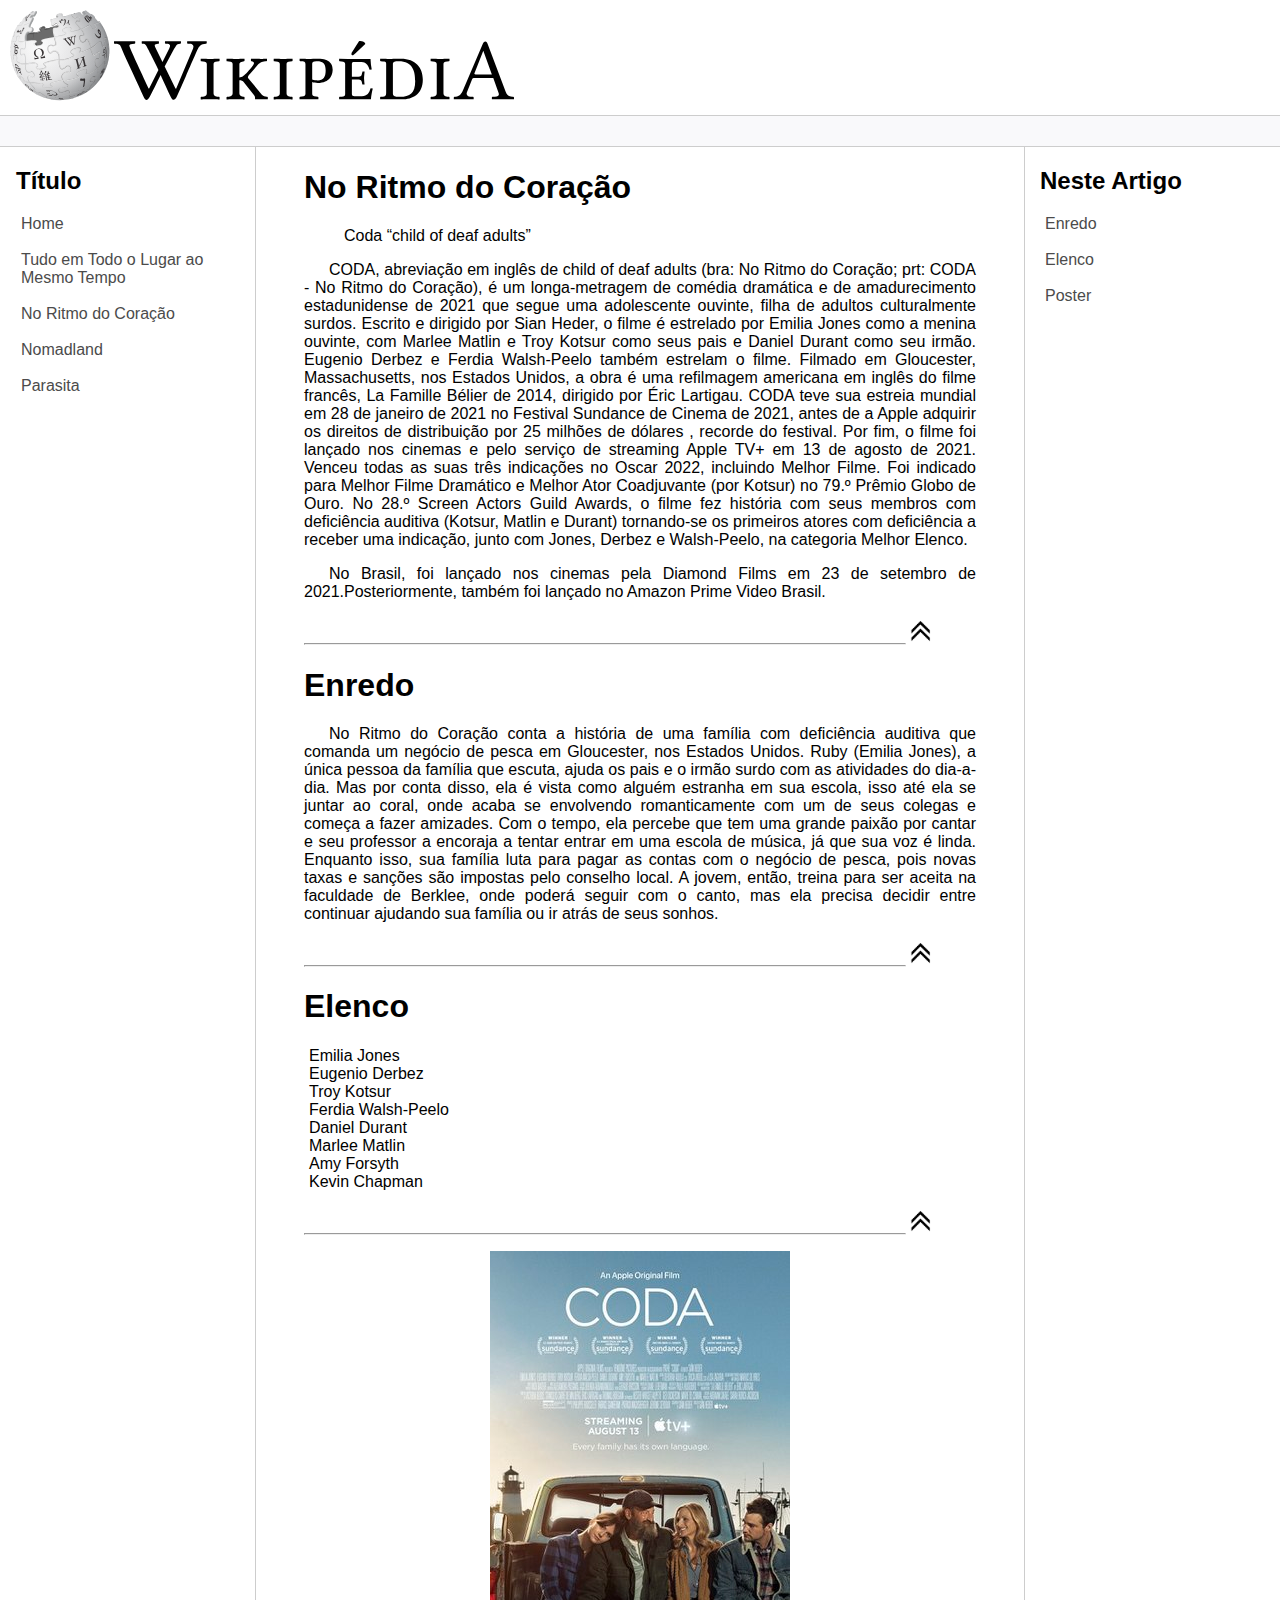
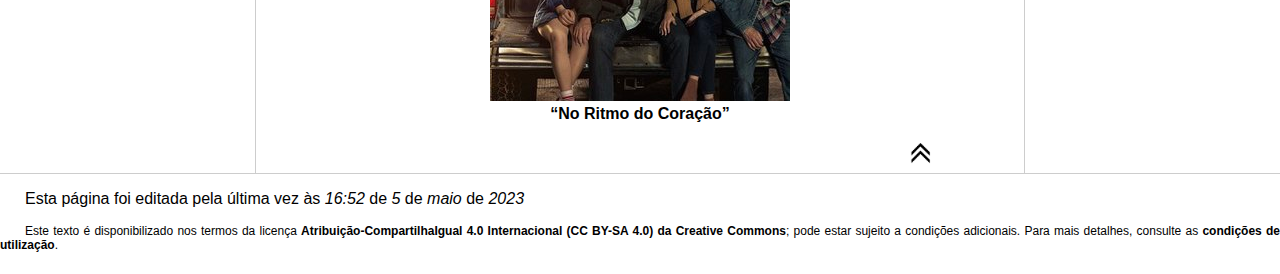
<file: rhythm.html>
<!DOCTYPE html>
<html lang="pt-br">
<head>
    <meta charset="UTF-8">
    <meta http-equiv="X-UA-Compatible" content="IE=edge">
    <meta name="viewport" content="width=device-width, initial-scale=1.0">
    <title>No Ritmo do Coração</title>
    <link rel="stylesheet" href="assets/css/style.css">
</head>
<body>

    <header id="header">   
        <section class="logo">
            <img src="assets/images/Wikipedia-logo-v2.svg" width="100" alt="Logotipo Wikipedia"/>
            <img src="assets/images/logo.svg" width="400"/>
        </section>
    </header>

    <div class="bar"></div>

    <section class="content">
        <nav class="sidebar">
            <h2>Título</h2>
            <ul>
                <li><a href="index.html">Home</a></li><br>
                <li><a href="all.html">Tudo em Todo o Lugar ao Mesmo Tempo</a></li><br>
                <li><a href="rhythm.html">No Ritmo do Coração</a></li><br>
                <li><a href="noma.html">Nomadland</a></li><br>
                <li><a href="para.html">Parasita</a></li><br>
            </ul>
        </nav>

        <main class="main">
            <h1>No Ritmo do Coração</h1>
            <blockquote>Coda <q>child of deaf adults</q></blockquote>

            <p>CODA, abreviação em inglês de child of deaf adults (bra: No Ritmo do Coração; prt: CODA - No Ritmo do Coração), é um longa-metragem de comédia dramática e de amadurecimento estadunidense de 2021 que segue uma adolescente ouvinte, filha de adultos culturalmente surdos. Escrito e dirigido por Sian Heder, o filme é estrelado por Emilia Jones como a menina ouvinte, com Marlee Matlin e Troy Kotsur como seus pais e Daniel Durant como seu irmão. Eugenio Derbez e Ferdia Walsh-Peelo também estrelam o filme. Filmado em Gloucester, Massachusetts, nos Estados Unidos, a obra é uma refilmagem americana em inglês do filme francês, La Famille Bélier de 2014, dirigido por Éric Lartigau. CODA teve sua estreia mundial em 28 de janeiro de 2021 no Festival Sundance de Cinema de 2021, antes de a Apple adquirir os direitos de distribuição por 25 milhões de dólares , recorde do festival. Por fim, o filme foi lançado nos cinemas e pelo serviço de streaming Apple TV+ em 13 de agosto de 2021. Venceu todas as suas três indicações no Oscar 2022, incluindo Melhor Filme. Foi indicado para Melhor Filme Dramático e Melhor Ator Coadjuvante (por Kotsur) no 79.º Prêmio Globo de Ouro. No 28.º Screen Actors Guild Awards, o filme fez história com seus membros com deficiência auditiva (Kotsur, Matlin e Durant) tornando-se os primeiros atores com deficiência a receber uma indicação, junto com Jones, Derbez e Walsh-Peelo, na categoria Melhor Elenco.</p>

            <p>No Brasil, foi lançado nos cinemas pela Diamond Films em 23 de setembro de 2021.Posteriormente, também foi lançado no Amazon Prime Video Brasil.</p>

            <figure>
                <a href="#header" style="float: right;"><img style="width: 30px;" src="assets/images/seta-cima.png" alt="Click para voltar ao início da tela" /></a>
            </figure><br>
            <hr id="plot">

            <h1>Enredo</h1>
            <p>No Ritmo do Coração conta a história de uma família com deficiência auditiva que comanda um negócio de pesca em Gloucester, nos Estados Unidos. Ruby (Emilia Jones), a única pessoa da família que escuta, ajuda os pais e o irmão surdo com as atividades do dia-a-dia. Mas por conta disso, ela é vista como alguém estranha em sua escola, isso até ela se juntar ao coral, onde acaba se envolvendo romanticamente com um de seus colegas e começa a fazer amizades. Com o tempo, ela percebe que tem uma grande paixão por cantar e seu professor a encoraja a tentar entrar em uma escola de música, já que sua voz é linda. Enquanto isso, sua família luta para pagar as contas com o negócio de pesca, pois novas taxas e sanções são impostas pelo conselho local. A jovem, então, treina para ser aceita na faculdade de Berklee, onde poderá seguir com o canto, mas ela precisa decidir entre continuar ajudando sua família ou ir atrás de seus sonhos.</p>
            <figure>
                <a href="#header" style="float: right;"><img style="width: 30px;" src="assets/images/seta-cima.png" alt="Click para voltar ao início da tela" /></a>
            </figure><br>
            <hr id="cast">

            <h1>Elenco</h1>
            <ul>
                <li>Emilia Jones</li>
                <li>Eugenio Derbez</li>
                <li>Troy Kotsur</li>
                <li>Ferdia Walsh-Peelo</li>
                <li>Daniel Durant</li>
                <li>Marlee Matlin</li>
                <li>Amy Forsyth</li>
                <li>Kevin Chapman</li>
            </ul>
            <figure>
                <a href="#header" style="float: right;"><img style="width: 30px;" src="assets/images/seta-cima.png" alt="Click para voltar ao início da tela" /></a>
            </figure><br>
            <hr>
            <figure id="poster">
                <img src="assets/images/Coda_poster.jpg" alt="Poster No Ritmo do Coração"/>
                <figcaption><strong><q>No Ritmo do Coração</q></strong></figcaption>
            </figure>
            <figure>
                <a href="#header" style="float: right;"><img style="width: 30px;" src="assets/images/seta-cima.png" alt="Click para voltar ao início da tela" /></a>
            </figure><br>
        </main>

        <article class="anchors">
            <nav>
                <h2>Neste Artigo</h2>
                <ul>
                <li><a href="#plot">Enredo </a></li><br>
                <li><a href="#cast">Elenco </a></li><br>
                <li><a href="#poster">Poster</a></li>
                </ul>
            </nav>
        </article>
    </section>

    <footer class="footer">
        <section>
            <p>Esta página foi editada pela última vez às <i>16:52</i> de <i>5</i> de <i>maio</i> de <i>2023</i> </p>
            <p style="font-size: 12px;">Este texto é disponibilizado nos termos da licença <b>Atribuição-CompartilhaIgual 4.0 Internacional (CC BY-SA 4.0) da Creative Commons</b>; pode estar sujeito a condições adicionais. Para mais detalhes, consulte as <b>condições de utilização</b>.</p>
        </section>  
</body>
</html>
</file>
<file: assets/css/style.css>
body, html {
    margin: 0;
    padding: 0;
    font-family: 'Segoe UI', Tahoma, Geneva, Verdana, sans-serif;
}
ul { list-style: none; padding-left: 5px; }
a { color:rgb(75, 75, 75); text-decoration: none;}
a:hover{
    background-color: rgb(194, 192, 192);
    color: #ffffff;
    padding: 6px;
}
.bar {
    background-color: #f9f9fb;
    padding:15px;
    border-top: solid 1px #cdcdcd;
    border-bottom: solid 1px #cdcdcd;
}
.logo{
    padding: 10px;
}
.content {
    max-width: 1440px;
    margin: auto;
    grid-gap: 3rem;
    display: grid;
    gap: 3rem;
    grid-template-areas: "sidebar main anchors";
    grid-template-columns: minmax(0,15rem) minmax(0,2.5fr) minmax(0,15rem);
    padding-left: 1rem;
    padding-right: 1rem;
}
.footer {
    min-height: 100px;
    border-top: solid 1px #cdcdcd;
}
.anchors {
    border-left: solid 1px #cdcdcd;
    padding-left: 15px;
}
.sidebar {
    border-right: solid 1px #cdcdcd;
}
figure {
    text-align: center;
}
p{
    text-indent: 25px;
    text-align: justify;
}
</file>
